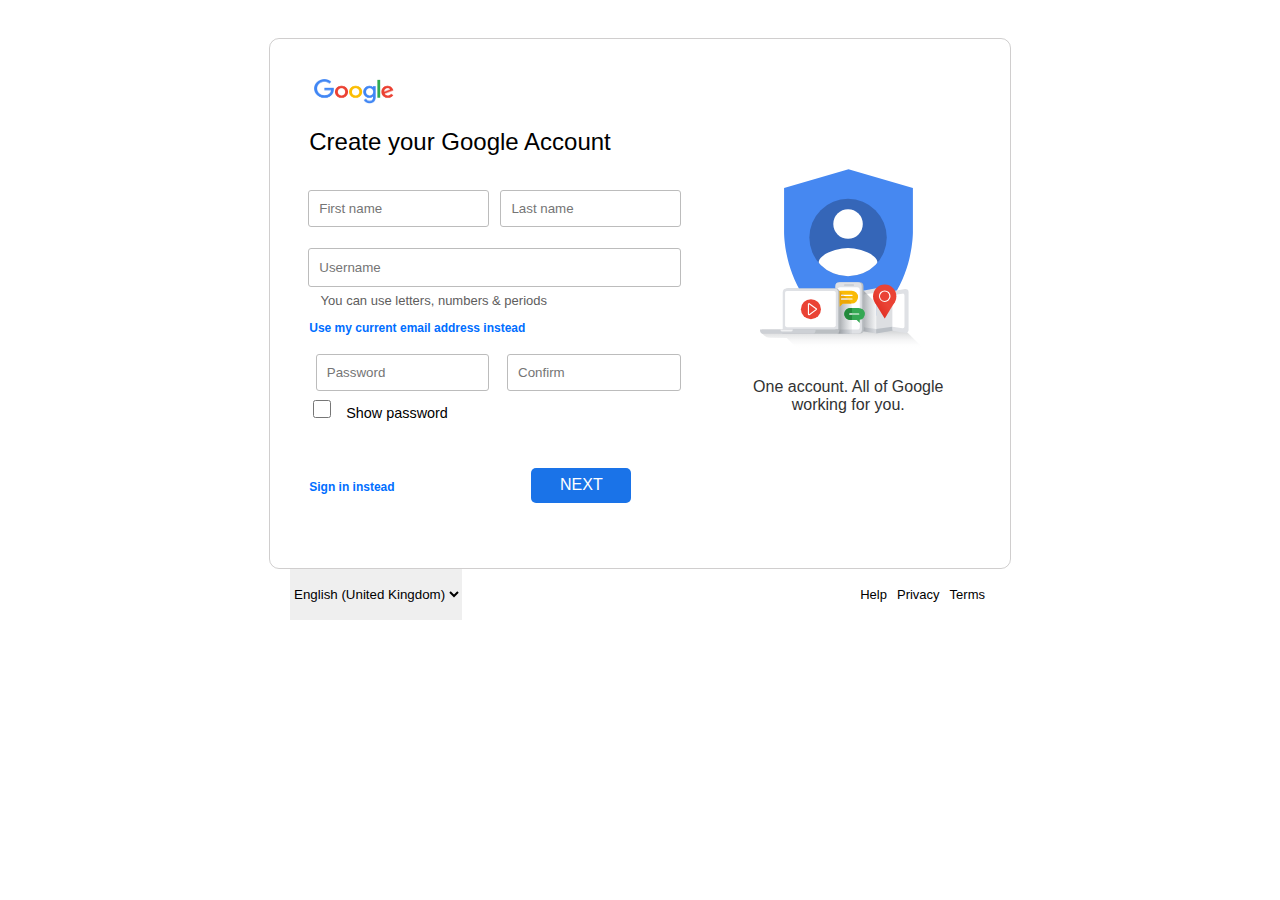
<file: index.html>
<!DOCTYPE html>
<html lang="en">

<head>
    <meta charset="UTF-8">
    <meta http-equiv="X-UA-Compatible" content="IE=edge">
    <meta name="viewport" content="width=device-width, initial-scale=1.0">
    <title>Google Form</title>
    <script src="validation.js"></script>
    <link rel="stylesheet" href="form.css">
    <link rel="stylesheet" media="screen and (max-width:875px)" href="media2.css">
    <link rel="stylesheet" media="screen and (max-width:599px)" href="media.css">
</head>
 
<body>
    <form action="#">
        <div id="container">
            <div class="con">
                <div id="logo">
                    <img src="logo.png">
                </div>
                <p class="h1-primary ">Create your Google Account</p>
                <div class="name">
                    <div class="flex">

                        <input type="text" id="Fname" name="Fname" onchange="upper()" placeholder="First name">
                        <input type="text" id="Lname" name="Lname" onchange="upper()" placeholder="Last name">
                    </div>
                    <span  id="validName">
                        Enter first name and surname
                    </span>
                </div>

                <div class="email">
                    <input type="email" name="Email" onchange="upper()" id="Email" placeholder="Username">
                    <span id="validEmail">  
                        Choose a Gmail address
                    </span>
                    <p id="a1">You can use letters, numbers & periods </p>
                </div>
                <div class="link1">
                    <a href="#">Use my current email address instead</a>
                </div>
                <div class="passwd">
                    <div class="flex">

                        <input type="password"  name="pass" id="pass"placeholder="Password">
                        <input type="password"  name="pass1" id="pass1" placeholder="Confirm">
                    </div>
                    <span id="validPass">
                          Enter a password
                    </span>
                    <span id="samePss">Those passwords didn’t match. Try again.</span>
                    <span id="validPass1">Use 8 or more characters with a mix of letters, numbers & symbols</span>
                </div>
                <div class="check">
                    <input type="checkbox" id="check-box" onclick="myCheck()">
                    <label for="check-box">Show password</label>
                </div>
                <div id="instead" class="link1">
                    <a href="#">Sign in instead</a>
                    <button type="button" onclick="myFunction()">NEXT</button>
                </div>
            </div>
            <div class="image">

                <img src="download.svg" alt="">
                <p>One account. All of Google working for you.</p>
            </div>
        </div>
        <footer>


            <select id="lenguage" name="lenguage">
                <option value="English">‪English (United Kingdom)‬</option>
                <option value="Gujarati">Gujarati</option>
                <option value="Hindi">Hindi</option>
                <option value="Marathi">Marathi</option>
            </select>
            <div class="help">
                <p>Help</p>
                <p>Privacy</p>
                <p>Terms</p>
            </div>
        </footer>
    </form>


</body>

</html>
</file>
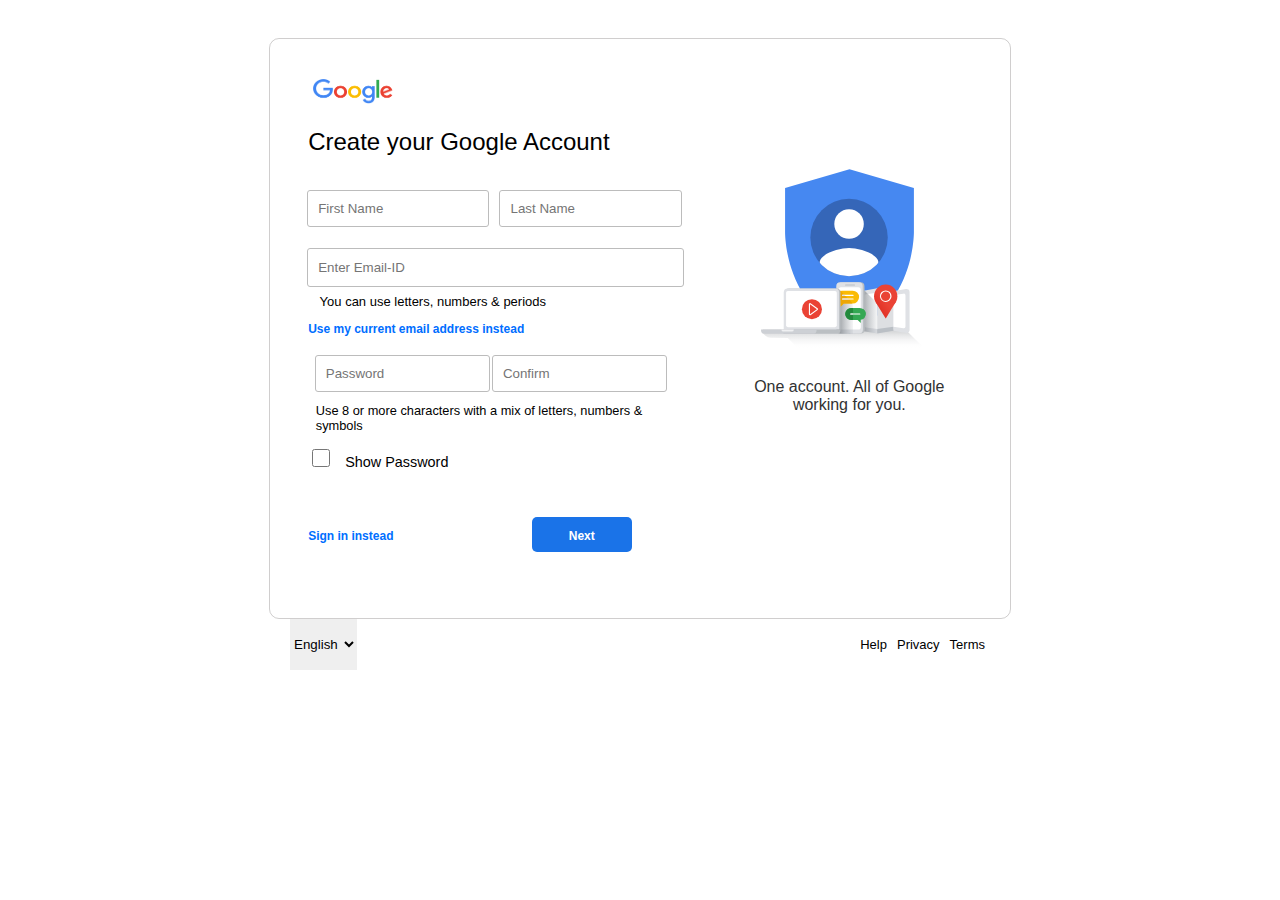
<file: form.html>
<!DOCTYPE html>
<html lang="en">

<head>
    <meta charset="UTF-8">
    <meta http-equiv="X-UA-Compatible" content="IE=edge">
 <meta name="viewport" content="width=device-width, initial-scale=1.0">
    <title>Google Form</title>
    <link rel="stylesheet" href="form.css">
    <link rel="stylesheet" media="screen and (max-width:599px)" href="media.css">
</head>

<body>
    <div id="container">
        <div class="con">
            <div id="logo">
                <img src="logo.png">
            </div>
            <p class="h1-primary ">Create your Google Account</p>
            <div class="name">

                <input type="text" placeholder="First Name">
                <input type="text" placeholder="Last Name">
            </div>
            <div class="email">
                <input type="email" placeholder="Enter Email-ID">
                <p>You can use letters, numbers & periods</p>
            </div>
            <div class="link1">
                <a href="#">Use my current email address instead</a>
            </div>
            <div class="passwd">

                <input type="password" placeholder="Password">
                <input type="password" placeholder="Confirm">
                <p>Use 8 or more characters with a mix of letters, numbers & symbols</p>
            </div>
            <div class="check">
                <input type="checkbox" id="check-box">
                <label for="check-box">Show Password</label>
            </div>
            <div id="instead" class="link1">
                <a href="#">Sign in instead</a>
                <button><a href="#">Next</a></button>
            </div>
        </div>
        <div class="image">

            <img src="download.svg" alt="">
            <p>One account. All of Google working for you.</p>
        </div>
    </div>
        <footer>


    <select id="lenguage" name="lenguage">
        <option value="English">English</option>
        <option value="Gujarati">Gujarati</option>
        <option value="Hindi">Hindi</option>
        <option value="Marathi">Marathi</option>
    </select>
    <div class="help">
        <p>Help</p>
        <p>Privacy</p>
        <p>Terms</p>
    </div>
    </footer>

</body>

</html>
</file>
<file: form.css>
* {
    font-family: 'Google Sans', 'Noto Sans Myanmar UI', arial, sans-serif;
    ;
}

a {
    color: #006eff;
    font-size: 0.75rem;
    font-weight: bold;
}

#container {
    display: flex;

    overflow: hidden;
    border: 1px solid rgba(9, 0, 0, 0.192);
    height: 100%;
    width: 700px;
    margin: auto;
    /* display: block; */
    /* border: none; */
    margin-top: 3%;
    border-radius: 10px;
    padding: 20px 20px;
    /* padding: 30px 25px 25px; */
    justify-content: space-around;
    flex-wrap: wrap;


}


#logo img {
    height: 25px;
    width: 80px;
    margin: 20px 5px;
}

.h1-primary {
    font-family: sans-serif;
    font-size: x-large;
    margin-top: 0%;
}

.email #a1 {
    color: rgb(94, 93, 93);

}

.email p {
    margin: 2% 3%;

    font-size: small;
}

.link1 {
    margin-top: 10px;
}

.link1 a {
    text-decoration: none;

}

.passwd #p1  {
    color: rgb(94, 93, 93);
    margin-top: 10px;
}

.passwd      {
    margin: 2%;
    font-size: .8rem;
}

.check label {
    margin-left: 2%;
    font-size: .9rem;
}

#instead {
    margin: 12% 0%;
}

#instead button {
    margin-left: 35%;
    height: 35px;
    width: 100px;
    font-size: medium;
    color: white;
    background-color: #1a73e8;
    border: none;
    border-radius: 5px;
}

#instead button a {
    color: white;
}



#instead button:hover {

    height: 35px;
    width: 100px;
    font-size: medium;
    color: white;
    background-color: #004eb4;
    border: none;
    border-radius: 5px;

}

.image {
    display: flex;
    justify-content: center;
    margin-top: 10%;
    width: 35%;
    height: 100%;
    flex-wrap: wrap;
    color: rgb(49, 50, 50);
    /* padding: 10%; */

}

.image img {
    display: flex;
    justify-content: center;
    margin-top: 5%;
    width: 90%;
    height: 100%;
    align-items: center;
}

.image p {
    word-wrap: normal;
    text-align: center;
    align-items: center;
}

input[type=text] {
    border: none;
    border-radius: 2px;
    outline: 1px solid rgb(188, 188, 188);
    height: 33px;
    margin-right: 2%;
    margin-top: 3%;

    padding-left: 10px;
    width: 44%;
}

label {
    -webkit-transition: .333s ease top, .333s ease opacity;
    transition: .333s ease top, .333s ease opacity;
}

input[type=password] {
    /* border: none;
    border-radius: 2px;
    outline: 1px solid rgb(188, 188, 188);
    height: 33px;
    margin-right: 2%;
    margin-top: 10%; */
    border: none;
    border-radius: 2px;
    outline: 1px solid rgb(188, 188, 188);
    height: 33px;
  
    margin-top: 3%;

    padding-left: 10px;
    width: 44%;

    /* padding-left: 10px;
    width: 44%;
    -webkit-transition: .333s ease top, .333s ease opacity;
    transition: .333s ease top, .333s ease opacity; */



}


input[type=email] {
    border: none;
    border-radius: 2px;
    outline: 1px solid rgb(188, 188, 188);
    height: 35px;
    width: 95%;
    margin-top: 6%;
    padding-left: 10px;
}

footer {
    display: flex;


    overflow: hidden;

    height: 90%;
    width: 700px;
    margin: auto;

    justify-content: center;
    flex-wrap: wrap;
    justify-content: space-between;
}

footer #lenguage {
    border: none;
}

footer .help {
    font-size: small;
    display: flex;
}

footer .help p {

    padding: 5px;
}

input#check-box {
    width: 18px;
    height: 18px;
}
span{
    margin-top:5px ;
    color: red;
    font-size: 0.8rem;
   display: none;
}
.flex{
    display: flex;
    justify-content: space-between;
}
</file>
<file: media2.css>
#container{
    display: flex;

    overflow: hidden;
    border: 1px solid rgba(9, 0, 0, 0.192);
 
    /* display: block; */   
    /* border: none; */
    
    justify-content: center;
    flex-wrap: wrap; 
   
    
}
.image{
    display: none;
}
.flex {
    display: flex;
    justify-content: space-between;
}
input[type=password] {
    border: none;
    border-radius: 2px;
    outline: 1px solid rgb(188, 188, 188);
    height: 33px;
    /* margin-right: 2%; */
    margin-top: 3%;
    padding-left: 10px;
    width: 44%;
}
</file>
<file: media.css>
#container{
    display: flex;

    /* overflow: hidden; */
   
    height: 100%;
    width: 100%;   
    /* margin: auto; */
    /* display: block; */
    border: none;
    margin-top: 3%;
    flex-direction: column;
    justify-content: center;
    
    padding:7% 3%; 
    /* flex-wrap: wrap;  */
    
    
}
.email p{
    margin-bottom: 5%;
    
    font-size: small;
}
.con{
    margin: 5% 10% ;
}
footer{
    display: flex;

    overflow: hidden;
    padding: 5%;
    height: 100%;
    width: 80%;
    /* margin: auto; */
    /* display: block; */
    border: none;
    margin-top: 3%;
    flex-direction: row;
}

input[type=text] {
    border: none;
    border-radius: 2px;
    outline: 1px solid rgb(188, 188, 188);
    height: 30px;
    width: 100%;
    margin: 3% 1% ;
    padding-left: 10px;
}
.image{
    display: none;
}
.flex {
    display: flex;
    flex-wrap: wrap;
    justify-content: space-between;
}


input[type=password] {
    border: none;
    border-radius: 2px;
    outline: 1px solid rgb(188, 188, 188);
    height: 30px;
    width: 100%;
    margin: 3% 0% ;
    padding-left: 10px;
}
#instead{
    display: flex   ;
    flex-wrap: wrap;
    
    




justify-content: center;
    margin: 5% 0%;
}
#instead a{
    margin: 20px;
}
#instead button{
        margin: 20px;
}

input[type=email] {
    border: none;
    border-radius: 2px;
    outline: 1px solid rgb(188, 188, 188);
    height: 30px;
    margin: 3% 1%;
    width: 95%;
    padding-left: 10px;
}
</file>
